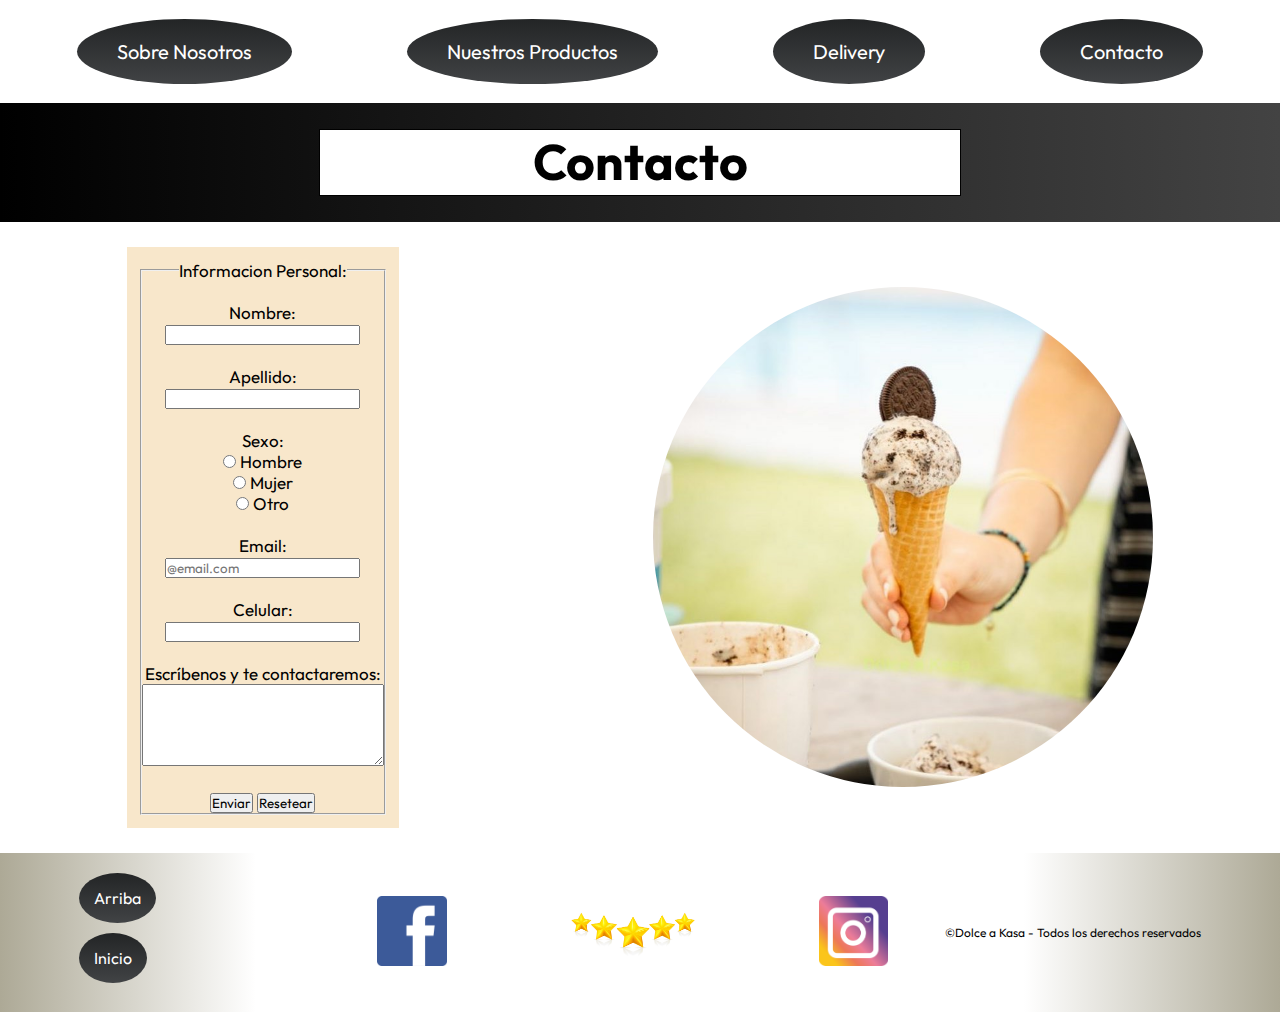
<file: views/contacto.html>
<!DOCTYPE html>
<html lang="en">
  <head>
    <meta charset="UTF-8" />
    <meta http-equiv="X-UA-Compatible" content="IE=edge" />
    <meta name="viewport" content="width=device-width, initial-scale=1.0" />
    <style>
      @import url("https://fonts.googleapis.com/css2?family=Outfit:wght@200&family=Playfair+Display:wght@500&display=swap");
    </style>
    <title>Contacto</title>
    <link rel="stylesheet" href="../styles.css" />
    <link
      rel="stylesheet"
      href="https://cdnjs.cloudflare.com/ajax/libs/animate.css/4.1.1/animate.min.css"
    />
  </head>
  <body>
    <header>
      <nav>
        <ul class="menu">
          <li class="menu">
            <a href="../views/nosotros.html">Sobre Nosotros</a>
          </li>
          <li class="menu">
            <a href="../views/productos.html">Nuestros Productos</a>
          </li>
          <li class="menu"><a href="../views/delivery.html">Delivery</a></li>
          <li class="menu"><a href="../views/contacto.html">Contacto</a></li>
        </ul>
      </nav>
    </header>
    <main>
      <h1 class="animate__animated animate__backInLeft">Contacto</h1>
      <div id="formDiv">
        <form action="" method="get">
          <!--Si tuviera un php-->
          <fieldset>
            <legend>Informacion Personal:</legend>
            <br />

            <label for="Nombre">Nombre:</label>
            <br />
            <input type="text" name="Nombre" placeholder="" />
            <br />
            <br />

            <label for="Apellido">Apellido:</label>
            <br />
            <input type="text" name="Apellido" placeholder="" />
            <br />
            <br />

            <label for="sexo">Sexo:</label>
            <br />
            <input type="radio" name="sexo" id="hombre" value="hombre" />
            <label for="hombre">Hombre</label>
            <br />

            <input type="radio" name="sexo" id="mujer" value="mujer" />
            <label for="mujer">Mujer</label>
            <br />

            <input type="radio" name="sexo" id="otro" value="otro" />
            <label for="otro">Otro</label>
            <br />
            <br />

            <label for="Email">Email:</label>
            <br />
            <input
              type="email"
              name="Email"
              id="Email"
              placeholder="@email.com"
              required
            />
            <br />
            <br />

            <label for="Celular">Celular:</label>
            <br />
            <input type="tel" name="Celular" id="Celular" placeholder="" />
            <br />
            <br />

            <label for="escribenos">Escríbenos y te contactaremos:</label>
            <br />
            <textarea name="escribenos" id="escribenos" cols="30" rows="5">
            </textarea>
            <br />
            <br />
            <input type="submit" value="Enviar" />
            <input type="reset" value="Resetear" />
          </fieldset>
        </form>

        <img
          class="conoHelado"
          src="../assets/helado.jpg"
          alt="Cono de helado"
        />
      </div>
    </main>
    <footer class="pie">
      <nav class="pie">
        <ul class="pie" id="pie">
          <li><a class="arriba" href="#">Arriba</a></li>
          <li><a class="inicio" href="../index.html">Inicio</a></li>
          <li class="facebook" id="pieNoIndex">
            <a
              id="facebook"
              href="https://web.facebook.com/dolceakasa.pasteleria"
              target="blank"
            >
              <img
                class="facebook"
                src="../assets/facebook logo.png"
                alt="facebook"
              />
            </a>
          </li>
          <li class="estrellas" id="pieNoIndex">
            <img
              class="estrellas"
              src="../assets/5estrellas.jpeg"
              alt="estrellas"
            />
          </li>
          <li class="instagram" id="pieNoIndex">
            <a
              id="instagram"
              href="https://www.instagram.com/dolceakasa_pasteleria/"
              target="blank"
            >
              <img
                class="instagram"
                src="../assets/instagram logo.png"
                alt="instagram"
              />
            </a>
          </li>
          <div id="derechosnoindex">
            &copy;Dolce a Kasa - Todos los derechos reservados
          </div>
        </ul>
      </nav>
    </footer>
  </body>
</html>
</file>
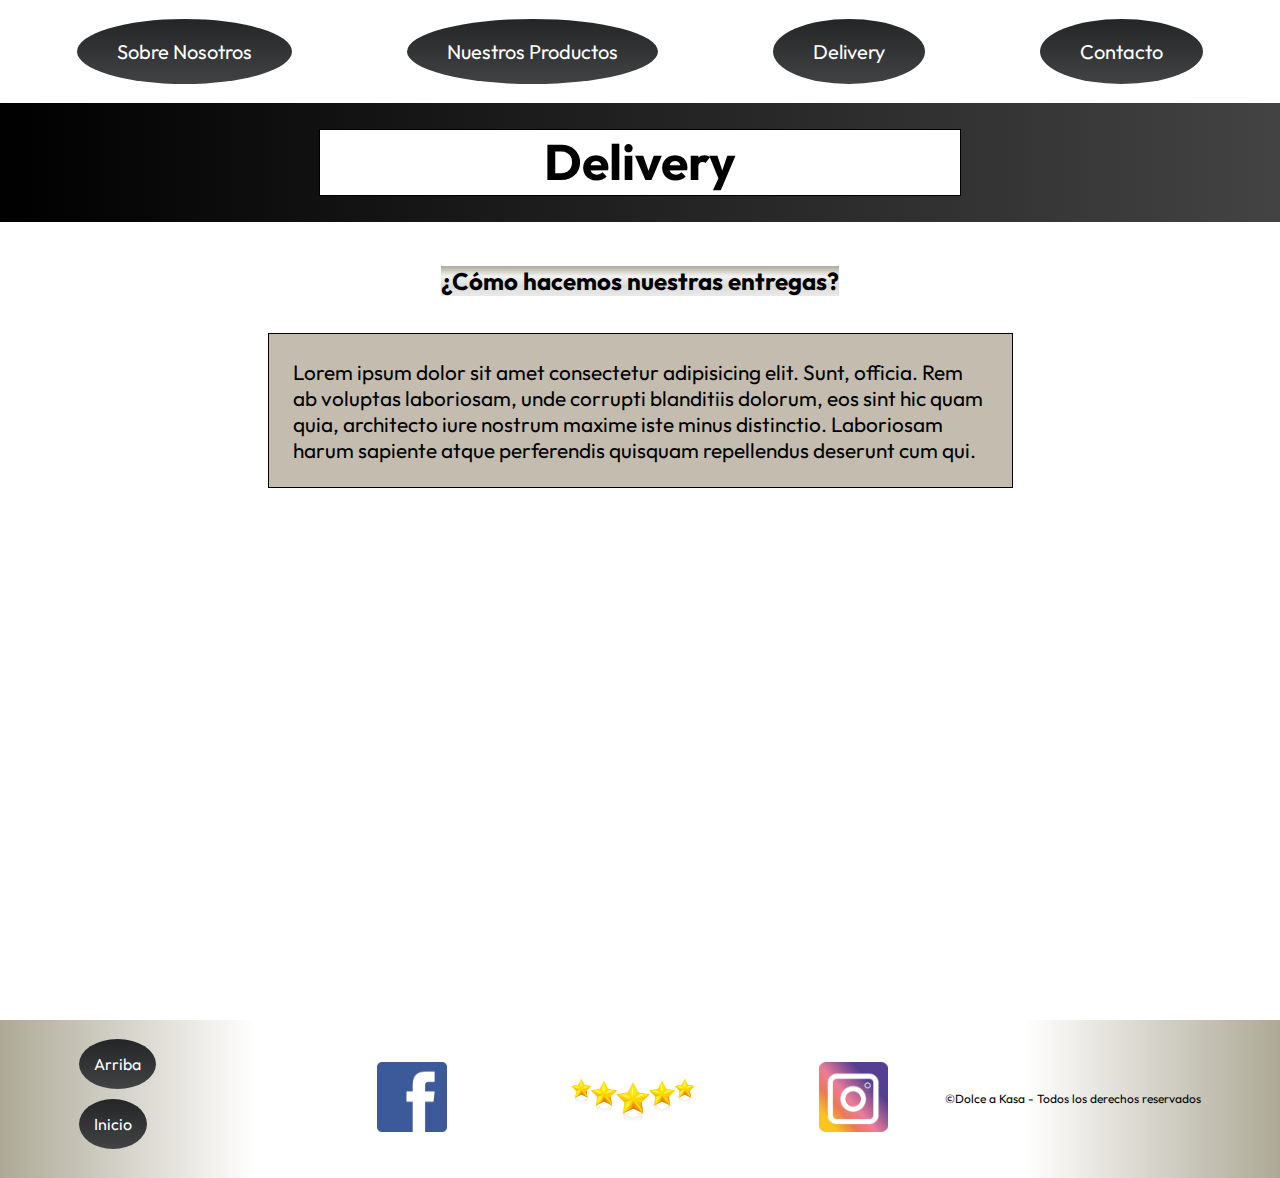
<file: views/delivery.html>
<!DOCTYPE html>
<html lang="en">
  <head>
    <meta charset="UTF-8" />
    <meta http-equiv="X-UA-Compatible" content="IE=edge" />
    <meta name="viewport" content="width=device-width, initial-scale=1.0" />
    <style>
      @import url("https://fonts.googleapis.com/css2?family=Outfit:wght@200&family=Playfair+Display:wght@500&display=swap");
    </style>
    <title>Delivery</title>
    <link rel="stylesheet" href="../styles.css" />
    <link
      rel="stylesheet"
      href="https://cdnjs.cloudflare.com/ajax/libs/animate.css/4.1.1/animate.min.css"
    />
  </head>
  <body>
    <header>
      <nav>
        <ul class="menu">
          <li class="menu">
            <a href="../views/nosotros.html">Sobre Nosotros</a>
          </li>
          <li class="menu">
            <a href="../views/productos.html">Nuestros Productos</a>
          </li>
          <li class="menu"><a href="../views/delivery.html">Delivery</a></li>
          <li class="menu"><a href="../views/contacto.html">Contacto</a></li>
        </ul>
      </nav>
    </header>
    <main>
      <h1 class="animate__animated animate__backInLeft">Delivery</h1>
      <section class="delivery">
        <h2>¿Cómo hacemos nuestras entregas?</h2>
        <p class="delivery">
          Lorem ipsum dolor sit amet consectetur adipisicing elit. Sunt,
          officia. Rem ab voluptas laboriosam, unde corrupti blanditiis dolorum,
          eos sint hic quam quia, architecto iure nostrum maxime iste minus
          distinctio. Laboriosam harum sapiente atque perferendis quisquam
          repellendus deserunt cum qui.
        </p>
        <iframe
          src="https://www.google.com/maps/embed?pb=!1m18!1m12!1m3!1d62421.93012166677!2d-76.94331820596865!3d-12.086759818569726!2m3!1f0!2f0!3f0!3m2!1i1024!2i768!4f13.1!3m3!1m2!1s0x9105c0deccf0d325%3A0xe1d5ed62fdf2690!2s15026!5e0!3m2!1ses!2spe!4v1640494973847!5m2!1ses!2spe"
          width="600"
          height="450"
          style="border: 0"
          allowfullscreen=""
          loading="lazy"
        ></iframe>
      </section>
    </main>
    <footer class="pie">
      <nav class="pie">
        <ul class="pie" id="pie">
          <li><a class="arriba" href="#">Arriba</a></li>
          <li><a class="inicio" href="../index.html">Inicio</a></li>
          <li class="facebook" id="pieNoIndex">
            <a
              id="facebook"
              href="https://web.facebook.com/dolceakasa.pasteleria"
              target="blank"
            >
              <img
                class="facebook"
                src="../assets/facebook logo.png"
                alt="facebook"
              />
            </a>
          </li>
          <li class="estrellas" id="pieNoIndex">
            <img
              class="estrellas"
              src="../assets/5estrellas.jpeg"
              alt="estrellas"
            />
          </li>
          <li class="instagram" id="pieNoIndex">
            <a
              id="instagram"
              href="https://www.instagram.com/dolceakasa_pasteleria/"
              target="blank"
            >
              <img
                class="instagram"
                src="../assets/instagram logo.png"
                alt="instagram"
              />
            </a>
          </li>
          <div id="derechosnoindex">
            &copy;Dolce a Kasa - Todos los derechos reservados
          </div>
        </ul>
      </nav>
    </footer>
  </body>
</html>
</file>
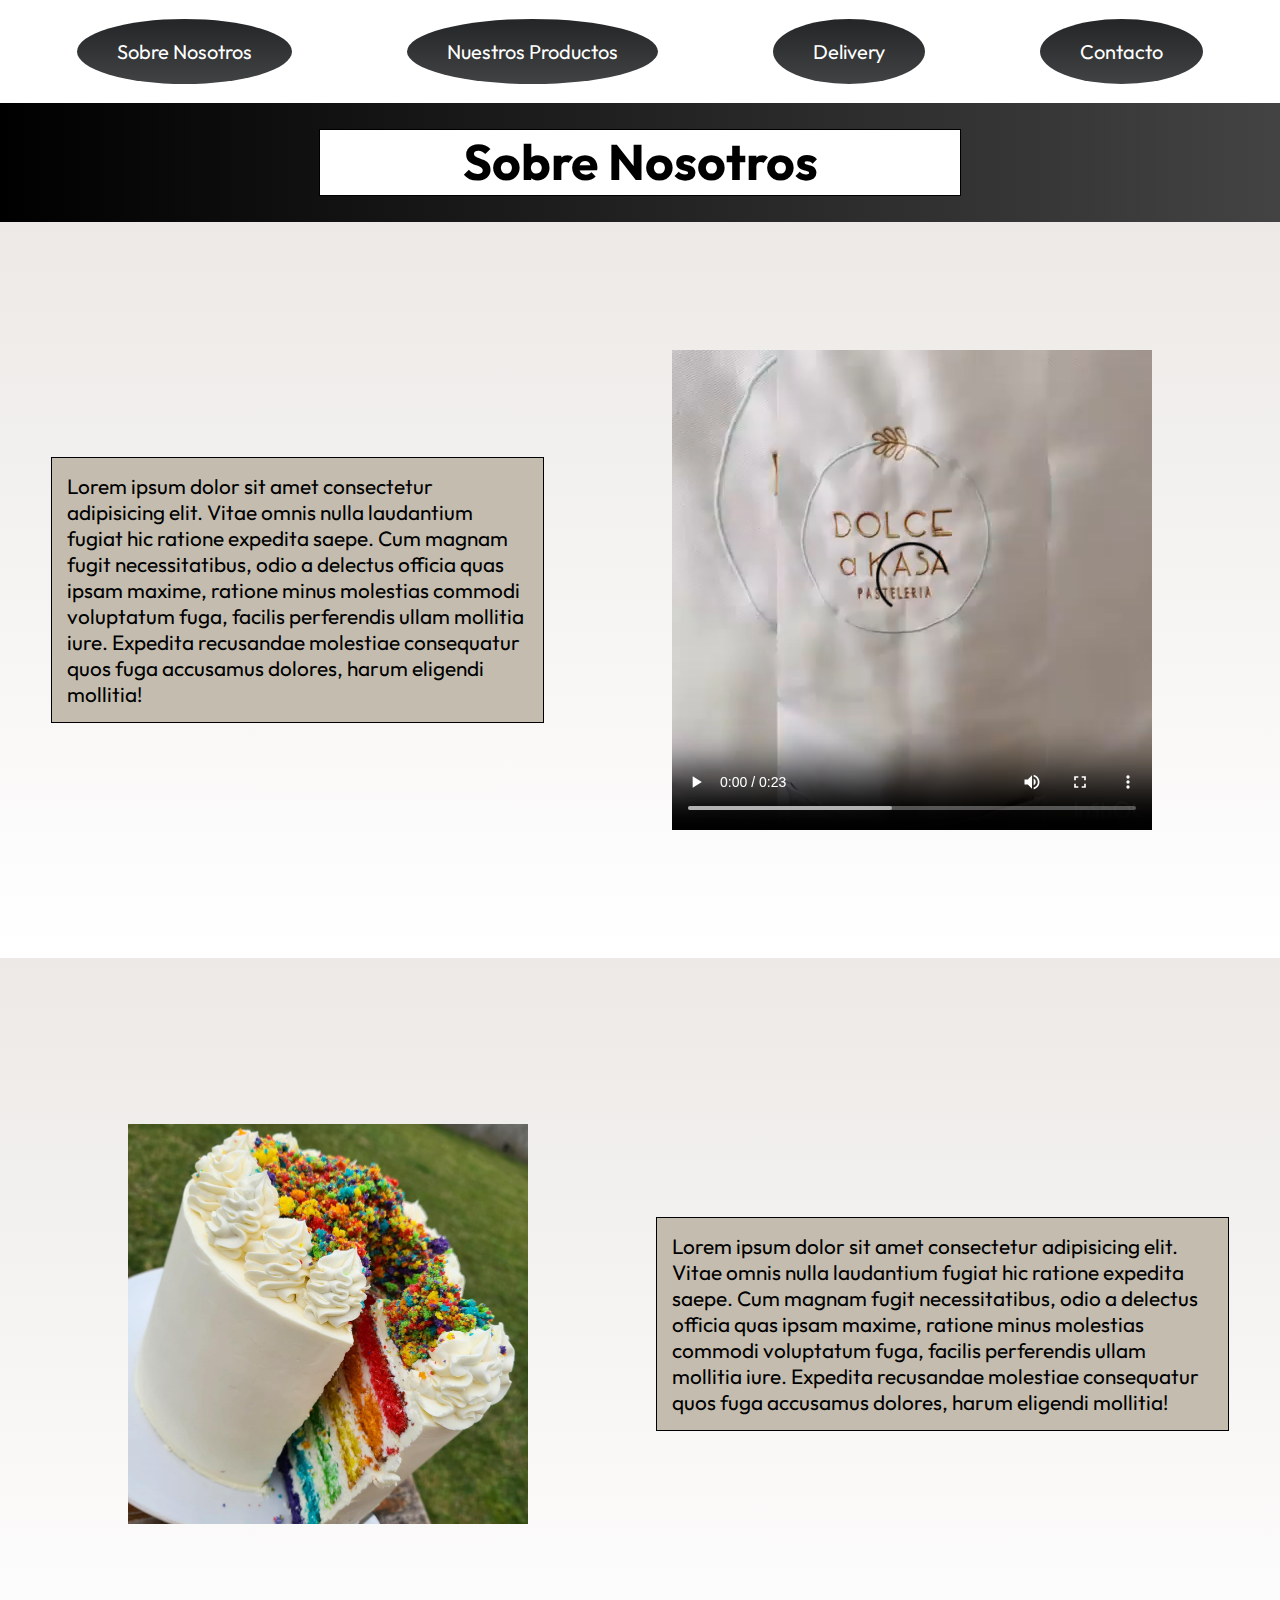
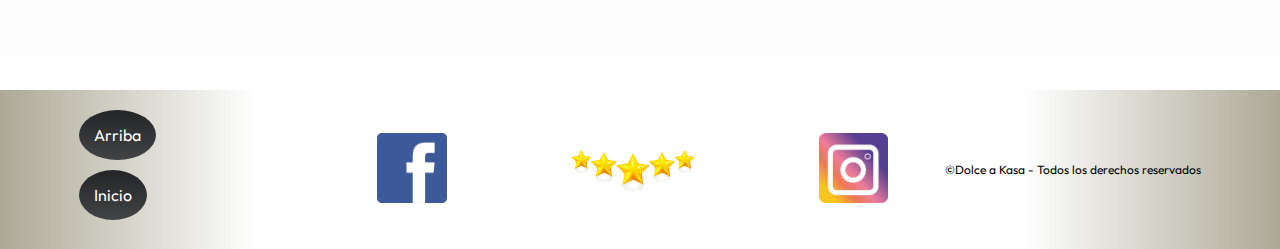
<file: views/nosotros.html>
<!DOCTYPE html>
<html lang="en">
  <head>
    <meta charset="UTF-8" />
    <meta http-equiv="X-UA-Compatible" content="IE=edge" />
    <meta name="viewport" content="width=device-width, initial-scale=1.0" />
    <style>
      @import url("https://fonts.googleapis.com/css2?family=Outfit:wght@200&family=Playfair+Display:wght@500&display=swap");
    </style>
    <title>Sobre Nosotros</title>
    <link rel="stylesheet" href="../styles.css" />
    <link
      rel="stylesheet"
      href="https://cdnjs.cloudflare.com/ajax/libs/animate.css/4.1.1/animate.min.css"
    />
  </head>
  <body class="nosotros">
    <header class="nosotros">
      <nav>
        <ul class="menu">
          <li class="menu">
            <a href="../views/nosotros.html">Sobre Nosotros</a>
          </li>
          <li class="menu">
            <a href="../views/productos.html">Nuestros Productos</a>
          </li>
          <li class="menu"><a href="../views/delivery.html">Delivery</a></li>
          <li class="menu"><a href="../views/contacto.html">Contacto</a></li>
        </ul>
      </nav>
    </header>
    <h1 class="animate__animated animate__backInLeft">Sobre Nosotros</h1>
    <section class="primerTexto">
      <p class="parrafoVideo">
        Lorem ipsum dolor sit amet consectetur adipisicing elit. Vitae omnis
        nulla laudantium fugiat hic ratione expedita saepe. Cum magnam fugit
        necessitatibus, odio a delectus officia quas ipsam maxime, ratione minus
        molestias commodi voluptatum fuga, facilis perferendis ullam mollitia
        iure. Expedita recusandae molestiae consequatur quos fuga accusamus
        dolores, harum eligendi mollitia!
      </p>
      <video src="../assets/helado de chocolate.mp4" loop controls></video>
    </section>
    <section class="segundoTexto">
      <img class="pastel" src="../assets/pastel arcoiris.jpg" alt="pastel" />
      <p class="parrafoPastel">
        Lorem ipsum dolor sit amet consectetur adipisicing elit. Vitae omnis
        nulla laudantium fugiat hic ratione expedita saepe. Cum magnam fugit
        necessitatibus, odio a delectus officia quas ipsam maxime, ratione minus
        molestias commodi voluptatum fuga, facilis perferendis ullam mollitia
        iure. Expedita recusandae molestiae consequatur quos fuga accusamus
        dolores, harum eligendi mollitia!
      </p>
    </section>
    <footer class="pie">
      <nav class="pie">
        <ul class="pie" id="pie">
          <li><a class="arriba" href="#">Arriba</a></li>
          <li><a class="inicio" href="../index.html">Inicio</a></li>
          <li class="facebook" id="pieNoIndex">
            <a
              id="facebook"
              href="https://web.facebook.com/dolceakasa.pasteleria"
              target="blank"
            >
              <img
                class="facebook"
                src="../assets/facebook logo.png"
                alt="facebook"
              />
            </a>
          </li>
          <li class="estrellas" id="pieNoIndex">
            <img
              class="estrellas"
              src="../assets/5estrellas.jpeg"
              alt="estrellas"
            />
          </li>
          <li class="instagram" id="pieNoIndex">
            <a
              id="instagram"
              href="https://www.instagram.com/dolceakasa_pasteleria/"
              target="blank"
            >
              <img
                class="instagram"
                src="../assets/instagram logo.png"
                alt="instagram"
              />
            </a>
          </li>
          <div id="derechosnoindex">
            &copy;Dolce a Kasa - Todos los derechos reservados
          </div>
        </ul>
      </nav>
    </footer>
  </body>
</html>
</file>
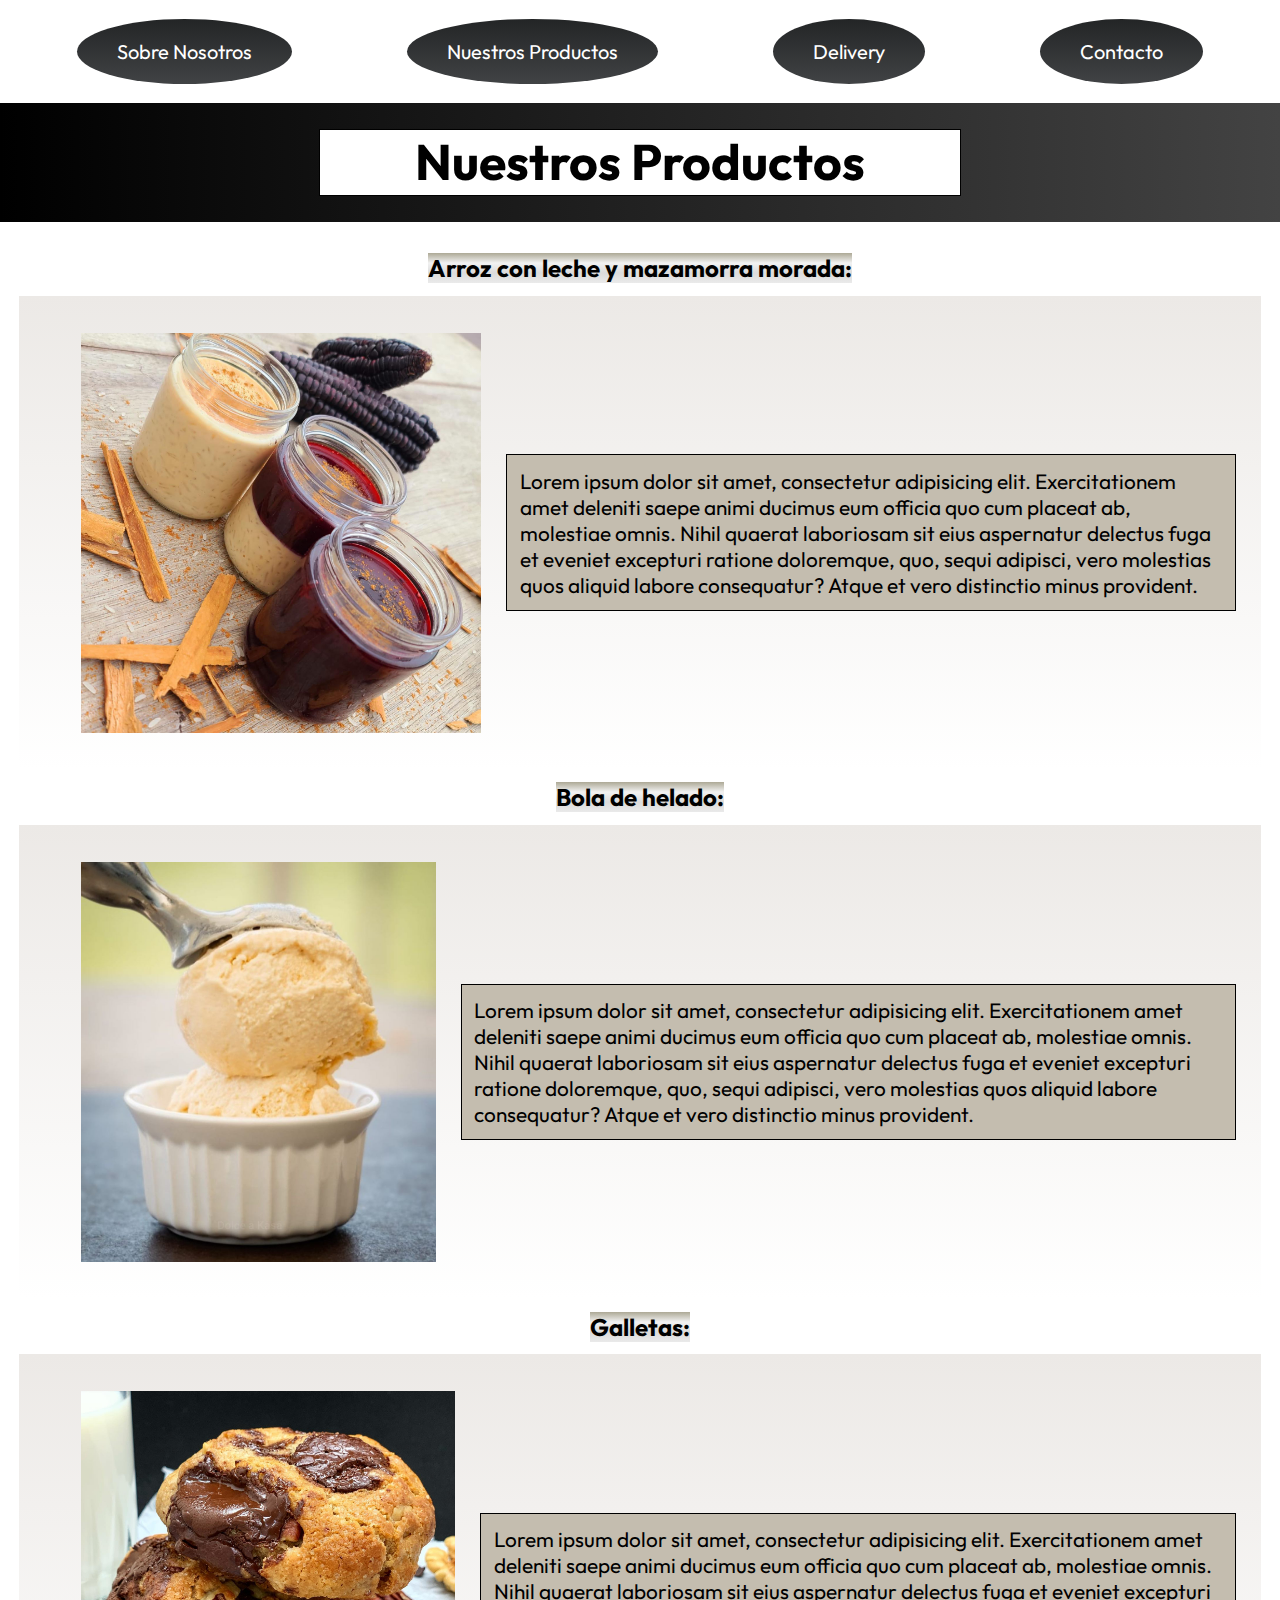
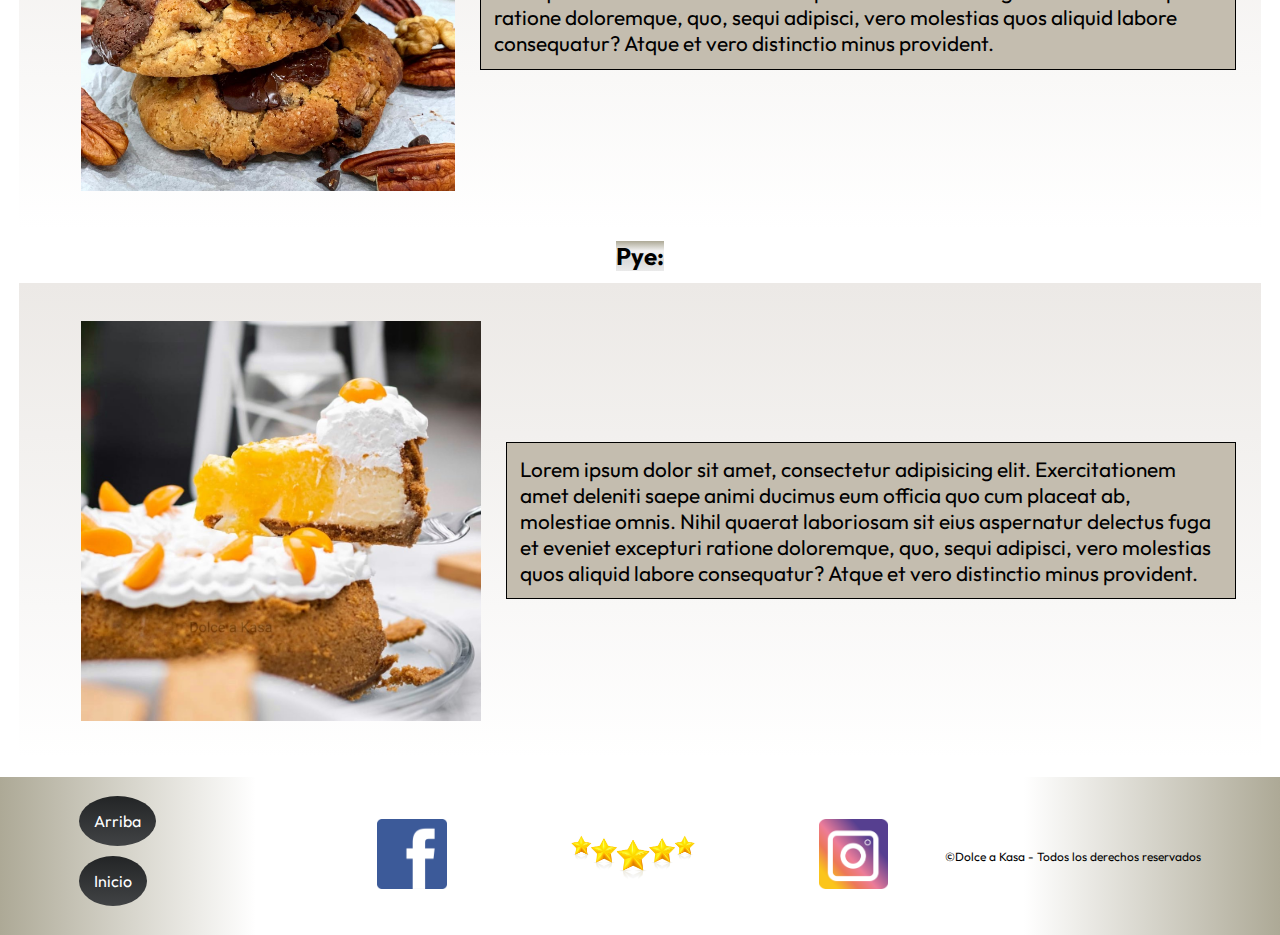
<file: views/productos.html>
<!DOCTYPE html>
<html lang="en">
  <head>
    <meta charset="UTF-8" />
    <meta http-equiv="X-UA-Compatible" content="IE=edge" />
    <meta name="viewport" content="width=device-width, initial-scale=1.0" />
    <style>
      @import url("https://fonts.googleapis.com/css2?family=Outfit:wght@200&family=Playfair+Display:wght@500&display=swap");
    </style>
    <title>Nuestros Productos</title>
    <link rel="stylesheet" href="../styles.css" />
    <link
      rel="stylesheet"
      href="https://cdnjs.cloudflare.com/ajax/libs/animate.css/4.1.1/animate.min.css"
    />
  </head>
  <body>
    <header>
      <nav>
        <ul class="menu">
          <li class="menu">
            <a href="../views/nosotros.html">Sobre Nosotros</a>
          </li>
          <li class="menu">
            <a href="../views/productos.html">Nuestros Productos</a>
          </li>
          <li class="menu"><a href="../views/delivery.html">Delivery</a></li>
          <li class="menu"><a href="../views/contacto.html">Contacto</a></li>
        </ul>
      </nav>
    </header>
    <main>
      <h1 class="animate__animated animate__backInLeft">Nuestros Productos</h1>
      <ul class="productos">
        <h2 class="productos">Arroz con leche y mazamorra morada:</h2>
        <li class="productos">
          <img
            class="productos"
            src="../assets/arroz con leche y mazamorra.jpg"
            alt="Arroz con leche"
          />
          <p class="productos">
            Lorem ipsum dolor sit amet, consectetur adipisicing elit.
            Exercitationem amet deleniti saepe animi ducimus eum officia quo cum
            placeat ab, molestiae omnis. Nihil quaerat laboriosam sit eius
            aspernatur delectus fuga et eveniet excepturi ratione doloremque,
            quo, sequi adipisci, vero molestias quos aliquid labore consequatur?
            Atque et vero distinctio minus provident.
          </p>
        </li>

        <h2 class="productos">Bola de helado:</h2>
        <li class="productos">
          <img
            class="productos"
            src="../assets/bola de helado.jpg"
            alt="bola de helado"
          />
          <p class="productos">
            Lorem ipsum dolor sit amet, consectetur adipisicing elit.
            Exercitationem amet deleniti saepe animi ducimus eum officia quo cum
            placeat ab, molestiae omnis. Nihil quaerat laboriosam sit eius
            aspernatur delectus fuga et eveniet excepturi ratione doloremque,
            quo, sequi adipisci, vero molestias quos aliquid labore consequatur?
            Atque et vero distinctio minus provident.
          </p>
        </li>

        <h2 class="productos">Galletas:</h2>
        <li class="productos">
          <img class="productos" src="../assets/galletas.jpg" alt="galletas" />
          <p class="productos">
            Lorem ipsum dolor sit amet, consectetur adipisicing elit.
            Exercitationem amet deleniti saepe animi ducimus eum officia quo cum
            placeat ab, molestiae omnis. Nihil quaerat laboriosam sit eius
            aspernatur delectus fuga et eveniet excepturi ratione doloremque,
            quo, sequi adipisci, vero molestias quos aliquid labore consequatur?
            Atque et vero distinctio minus provident.
          </p>
        </li>

        <h2 class="productos">Pye:</h2>
        <li class="productos">
          <img class="productos" src="../assets/pye.jpg" alt="pye" />
          <p class="productos">
            Lorem ipsum dolor sit amet, consectetur adipisicing elit.
            Exercitationem amet deleniti saepe animi ducimus eum officia quo cum
            placeat ab, molestiae omnis. Nihil quaerat laboriosam sit eius
            aspernatur delectus fuga et eveniet excepturi ratione doloremque,
            quo, sequi adipisci, vero molestias quos aliquid labore consequatur?
            Atque et vero distinctio minus provident.
          </p>
        </li>
      </ul>
    </main>
    <footer class="pie">
      <nav class="pie">
        <ul class="pie" id="pie">
          <li><a class="arriba" href="#">Arriba</a></li>
          <li><a class="arriba" href="../index.html">Inicio</a></li>
          <li class="facebook" id="pieNoIndex">
            <a
              id="facebook"
              href="https://web.facebook.com/dolceakasa.pasteleria"
              target="blank"
            >
              <img
                class="facebook"
                src="../assets/facebook logo.png"
                alt="facebook"
              />
            </a>
          </li>
          <li class="estrellas" id="pieNoIndex">
            <img
              class="estrellas"
              src="../assets/5estrellas.jpeg"
              alt="estrellas"
            />
          </li>
          <li class="instagram" id="pieNoIndex">
            <a
              id="instagram"
              href="https://www.instagram.com/dolceakasa_pasteleria/"
              target="blank"
            >
              <img
                class="instagram"
                src="../assets/instagram logo.png"
                alt="instagram"
              />
            </a>
          </li>
          <div id="derechosnoindex">
            &copy;Dolce a Kasa - Todos los derechos reservados
          </div>
        </ul>
      </nav>
    </footer>
  </body>
</html>
</file>
<file: styles.css>
/*General**************************************************/

* {
  padding: 0;
  margin: 0;
  font-family: "Outfit", sans-serif;
}

body {
  background-image: linear-gradient(to right, #000000, #434343);
  height: auto;
  display: flex;
  flex-direction: column;
  min-height: 100vh;
}

ul {
  list-style-type: none;
  background-color: white;
  width: auto;
  padding: 1.5%;
  /*Flex*/
  display: flex;
  flex-direction: row;
  flex-wrap: wrap;
  justify-content: space-around;
  align-items: center;
  align-content: center;
}

a {
  text-decoration: none;
  color: white;
}

h1 {
  background-color: white;
  color: black;
  border: 1px solid black;
  width: 50%;
  text-align: center;
  margin-top: 2%;
  margin-bottom: 2%;
  margin-right: auto;
  margin-left: auto;
  padding-bottom: 2px;
  font-size: 50px;
}

footer {
  margin-top: 4%;
  margin-top: auto;
}

/*Menu de arriba***************************************/

ul.menu {
  background-color: white;
  /*Flex*/
  display: flex;
  flex-direction: row;
  flex-wrap: wrap;
  justify-content: space-around;
  align-items: center;
  align-content: center;
}

li.menu {
  background-image: linear-gradient(#232526, #414345);
  color: white;
  font-size: 20px;
  border-radius: 50%;
  padding: 20px 40px 20px 40px;
}

/*Pie de pagina INDEX*****************************************/

#pieIndex {
  display: flex;
  flex-direction: row;
  flex-wrap: wrap;
  justify-content: space-evenly;
  align-items: center;
  align-content: center;
  background-image: linear-gradient(to right, #ada996, white, white, #ada996);
}

li.pie {
  padding: 20px 40px 20px 40px;
}

img.estrellas {
  height: 70px;
}

img.facebook {
  height: 70px;
}

img.instagram {
  height: 70px;
}

/*Desplazamiento arriba e inicio*****************************/

a.arriba,
a.inicio {
  background-image: linear-gradient(#232526, #414345);
  padding: 15px;
  border-radius: 50%;
  margin-bottom: 10px;
  display: inline-block;
}

/*Grid del pie de pagina que 
no es del index*/

ul.pie {
  background-image: linear-gradient(
    to right,
    #ada996,
    white,
    white,
    white,
    white,
    #ada996
  );
  display: grid;
  grid-template-areas:
    "arriba facebook estrellas instagram copyright"
    "inicio facebook estrellas instagram copyright";
  grid-template-columns: auto auto auto;
}

li.arriba {
  grid-area: arriba;
}

li.inicio {
  grid-area: inicio;
}

li.facebook {
  grid-area: facebook;
}

li.estrellas {
  grid-area: estrellas;
}

li.instagram {
  grid-area: instagram;
}

#derechosnoindex {
  grid-area: copyright;
}

#pieNoIndex {
  position: relative;
  left: 100px;
}

/*Index********************************************************/

img.logo {
  padding-top: 3%;
  padding-bottom: 3%;
  display: block;
  margin-left: auto;
  margin-right: auto;
  border-radius: 50%;
}

#div1izquierda {
  background-color: white;
}

#div2derecha {
  background-color: white;
}

img.postreDolce {
  height: 300px;
  border-radius: 50%;
}

div.rightsIndex {
  background-image: linear-gradient(to right, #ada996, white, white, #ada996);
  text-align: center;
}

main.index {
  background-color: white;
}

footer.index {
  margin-top: 4%;
}

/*Grid del Main Index*/

body.index {
  display: grid;
  grid-template-areas:
    "header header header"
    "h1 h1 h1"
    "div1 main div2"
    "footer footer footer";
}

header.index {
  grid-area: header;
}

h1 {
  grid-area: h1;
}

main.index {
  grid-area: main;
}

#div1izquierda {
  grid-area: div1;
  /*Flex*/
  display: flex;
  flex-direction: column;
  flex-wrap: wrap;
  justify-content: space-around;
  align-items: center;
  align-content: center;
}

#div2derecha {
  grid-area: div2;
  /*Flex*/
  display: flex;
  flex-direction: column;
  flex-wrap: wrap;
  justify-content: space-around;
  align-items: center;
  align-content: center;
}

footer.index {
  grid-area: footer;
}

/*Sobre Nosotros************************************************/

p.parrafoVideo {
  background-color: #c4bdaf;
  font-size: 130%;
  padding: 15px;
  margin-left: 4%;
  border: black 1px solid;
}

video {
  margin: 10%;
}

section.primerTexto {
  background-image: linear-gradient(#ece9e6, #ffffff);
  /*Flex*/
  display: flex;
  flex-direction: row;
  justify-content: space-around;
  align-items: center;
}

p.parrafoPastel {
  background-color: #c4bdaf;
  font-size: 130%;
  padding: 15px 15px 15px 15px;
  margin-right: 4%;
  border: black 1px solid;
}

img.pastel {
  display: inline-block;
  height: 400px;
  padding-top: 3%;
  padding-bottom: 3%;
  margin: 10%;
}

section.segundoTexto {
  background-image: linear-gradient(#ece9e6, #ffffff);
  /*Flex*/
  display: flex;
  flex-direction: row;
  justify-content: space-around;
  align-items: center;
}

/*Grid - Nosotros*/
body.nosotros {
  display: grid;
  grid-template-areas:
    "header"
    "h1 "
    "primerTexto"
    "segundoTexto"
    "footer";
}

header.nosotros {
  grid-area: header;
}

h1 {
  grid-area: h1;
}

section.primerTexto {
  grid-area: primerTexto;
}

section.segundoTexto {
  grid-area: segundoTexto;
}

aside {
  grid-area: aside;
}

footer.pie {
  grid-area: footer;
}

/*Nuestros Productos******************************************/

li.productos {
  background-image: linear-gradient(#ece9e6, #ffffff);
  /*FLEX*/
  display: flex;
  flex-direction: row;
  justify-content: space-between;
  align-items: center;
  align-content: center;
}

h2.productos {
  color: black;
  width: fit-content;
  margin: 1%;
  background-image: linear-gradient(#ada996, #f2f2f2, #dbdbdb, #eaeaea);
}

img.productos {
  display: inline-block;
  height: 400px;
  margin-top: 3%;
  margin-bottom: 3%;
  margin-left: 5%;
}

p.productos {
  display: inline-block;
  background-color: #c4bdaf;
  font-size: 130%;
  padding: 1%;
  margin-left: 2%;
  margin-right: 2%;
  border: black 1px solid;
}

/*Delivery***************************************************/

section.delivery {
  list-style-type: none;
  background-color: white;
  padding: 1.5%;
}

h2 {
  color: black;
  width: fit-content;
  margin-top: 2%;
  margin-left: auto;
  margin-right: auto;
  background-image: linear-gradient(#ada996, #f2f2f2, #dbdbdb, #eaeaea);
}

p.delivery {
  display: inline-block;
  background-color: #c4bdaf;
  font-size: 130%;
  padding: 2%;
  margin: 3% 20%;
  border: black 1px solid;
}

iframe {
  display: block;
  margin: auto;
  margin-bottom: 2%;
}

/*Contacto***************************************************/

#formDiv {
  background-color: white;
  display: flex;
  flex-direction: row;
  flex-wrap: wrap;
  justify-content: space-around;
  align-items: center;
  align-content: center;
}

form {
  display: inline-block;
  text-align: center;
  background-color: rgb(248, 231, 203);
  font-size: 17px;
  margin-top: 2%;
  margin-bottom: 2%;
  padding: 1%;
}

img.conoHelado {
  display: inline-block;
  border-radius: 50%;
  height: 500px;
}

/*RESPONSIVE*************************************************************************/

/*Mobile First***********************************************************************/
/*INDEX*/

@media (max-width: 480px) {
  body.index {
    display: grid;
    grid-template-areas:
      "header header header"
      "h1 h1 h1"
      "div1 div2 main"
      "footer footer footer";
  }

  img.logo {
    height: 130px;
    width: 130px;
    margin-top: 40px;
  }

  img.postreDolce {
    height: 80px;
    width: 80px;
    margin-top: 20px;
    margin-bottom: 20px;
  }

  li.menu {
    font-size: 5px;
    padding: 8px;
  }

  h1 {
    border: 1px solid black;
    font-size: 9px;
  }

  li.pie {
    padding: 10px;
  }

  a.arriba,
  a.inicio {
    background-image: linear-gradient(#232526, #414345);
    padding: 8px;
    border-radius: 50%;
    margin-bottom: 10px;
    display: inline-block;
  }

  img.estrellas {
    height: 30px;
  }

  img.facebook {
    height: 30px;
  }

  img.instagram {
    height: 30px;
  }

  #derechosnoindex {
    font-size: 4px;
    text-align: right;
  }

  ul {
    display: flex;
    flex-direction: row;
    flex-wrap: wrap;
    justify-content: space-around;
    align-items: center;
    align-content: center;
  }

  /*Grid del pie de pagina que 
no es del index*/

  ul.pie {
    display: grid;
    grid-template-areas:
      "arriba facebook estrellas instagram"
      "inicio facebook estrellas instagram"
      "copyright copyright copyright copyright";
  }

  li.arriba {
    grid-area: arriba;
  }

  li.inicio {
    grid-area: inicio;
  }

  li.facebook {
    grid-area: facebook;
  }

  li.estrellas {
    grid-area: estrellas;
  }

  li.instagram {
    grid-area: instagram;
  }

  #derechosnoindex {
    grid-area: copyright;
  }

  #pieNoIndex {
    position: relative;
    left: 2px;
  }

  /******Sobre Nosotros*********/

  p.parrafoVideo {
    font-size: 8px;
    margin-left: 4%;
    margin-top: 4%;
    border: black 1px solid;
  }

  video {
    height: 100px;
  }

  p.parrafoPastel {
    font-size: 8px;
    border: black 1px solid;
  }

  img.pastel {
    height: 100px;
  }

  ul.pie {
    font-size: 9px;
  }

  /*Nuestros Productos************/

  li.productos {
    /*FLEX*/
    display: flex;
    flex-direction: column;
    justify-content: space-between;
    align-items: center;
    align-content: center;
  }

  h2.productos {
    margin: 1%;
    font-size: 8px;
  }

  img.productos {
    height: 70px;
  }

  p.productos {
    font-size: 8px;
    border: black 0.5px solid;
  }

  /*******Delivery********/

  h2 {
    font-size: 8px;
    margin-top: 2%;
    margin-left: auto;
    margin-right: auto;
  }

  p.delivery {
    font-size: 8px;
    border: black 0.5px solid;
  }

  iframe {
    display: block;
    margin: auto;
    margin-bottom: 2%;
    height: 200px;
    width: 200px;
  }

  /*Contacto*******************/

  #formDiv {
    display: flex;
    flex-direction: column;
    flex-wrap: wrap;
    justify-content: space-around;
    align-items: center;
    align-content: center;
  }

  form {
    display: inline-block;
    text-align: center;
    background-color: rgb(248, 231, 203);
    margin-top: 2%;
    margin-bottom: 2%;
    font-size: 8px;
  }

  img.conoHelado {
    display: inline-block;
    border-radius: 50%;
    margin-top: 2%;
    margin-bottom: 2%;
    height: 100px;
  }
}

/*Tablet****************************************************************************/
/*INDEX*/

@media (min-width: 481px) and (max-width: 1023px) {
  main.index {
    padding-bottom: 0;
  }

  img.logo {
    height: 200px;
    width: 200px;
    margin-top: 80px;
  }

  img.postreDolce {
    height: 150px;
    width: 150px;
    margin-top: 20px;
    margin-bottom: 20px;
  }

  li.menu {
    font-size: 12px;
    padding: 10px;
  }

  h1 {
    border: 1px solid black;
    font-size: 18px;
    width: 200px;
  }

  li.pie {
    padding: 10px;
  }

  img.estrellas {
    height: 40px;
  }

  img.facebook {
    height: 40px;
  }

  img.instagram {
    height: 40px;
  }

  ul {
    display: flex;
    flex-direction: row;
    flex-wrap: wrap;
    justify-content: space-around;
    align-items: center;
    align-content: center;
  }

  #derechosnoindex {
    font-size: 10px;
    text-align: right;
  }

  a.arriba,
  a.inicio {
    background-image: linear-gradient(#232526, #414345);
    padding: 8px;
    border-radius: 50%;
    margin-bottom: 10px;
    display: inline-block;
    font-size: 12px;
  }

  /*Grid del pie de pagina que 
no es del index*/

  ul.pie {
    display: grid;
    grid-template-areas:
      "arriba facebook estrellas instagram "
      "inicio facebook estrellas instagram "
      " copyright copyright copyright copyright";
  }

  li.arriba {
    grid-area: arriba;
  }

  li.inicio {
    grid-area: inicio;
  }

  li.facebook {
    grid-area: facebook;
  }

  li.estrellas {
    grid-area: estrellas;
  }

  li.instagram {
    grid-area: instagram;
  }

  #derechosnoindex {
    grid-area: copyright;
  }

  #pieNoIndex {
    position: relative;
    left: 2px;
  }

  /******Sobre Nosotros*********/

  p.parrafoVideo {
    font-size: 10px;
    margin-left: 4%;
    margin-top: 4%;
    border: black 1px solid;
  }

  video {
    height: 100px;
  }

  p.parrafoPastel {
    font-size: 10px;
    border: black 1px solid;
  }

  img.pastel {
    height: 100px;
  }

  section.segundoTexto {
    /*Flex*/
    display: flex;
    flex-direction: row;
  }

  ul.pie {
    font-size: 4px;
  }

  /*Nuestros Productos************/

  h2.productos {
    margin: 1%;
    font-size: 12px;
  }

  img.productos {
    height: 130px;
  }

  p.productos {
    font-size: 10px;

    border: black 0.5px solid;
  }

  /*******Delivery********/

  h2 {
    font-size: 12px;
    margin-top: 2%;
    margin-left: auto;
    margin-right: auto;
  }

  p.delivery {
    font-size: 8px;
    border: black 0.5px solid;
  }

  iframe {
    display: block;
    margin: auto;
    margin-bottom: 2%;
    height: 250px;
    width: 250px;
  }

  /*Contacto*******************/

  #formDiv {
    display: flex;
    flex-direction: row;
    flex-wrap: wrap;
    justify-content: space-around;
    align-items: center;
    align-content: center;
  }

  form {
    display: inline-block;
    text-align: center;
    background-color: rgb(248, 231, 203);
    margin-top: 2%;
    margin-bottom: 2%;
    font-size: 8px;
  }

  img.conoHelado {
    display: inline-block;
    border-radius: 50%;
    height: 200px;
  }
}

/*Desktop**************************************************************************/
@media (min-width: 1024px) {
  img.logo {
    height: 400px;
    width: 400px;
    margin-top: 220px;
  }

  img.postreDolce {
    height: 300px;
    width: 300px;
    margin-top: 80px;
    margin-bottom: 30px;
  }

  #derechosnoindex {
    margin-left: 12px;
    width: 280px;
    font-size: 12px;
    text-align: right;
  }
}
</file>
